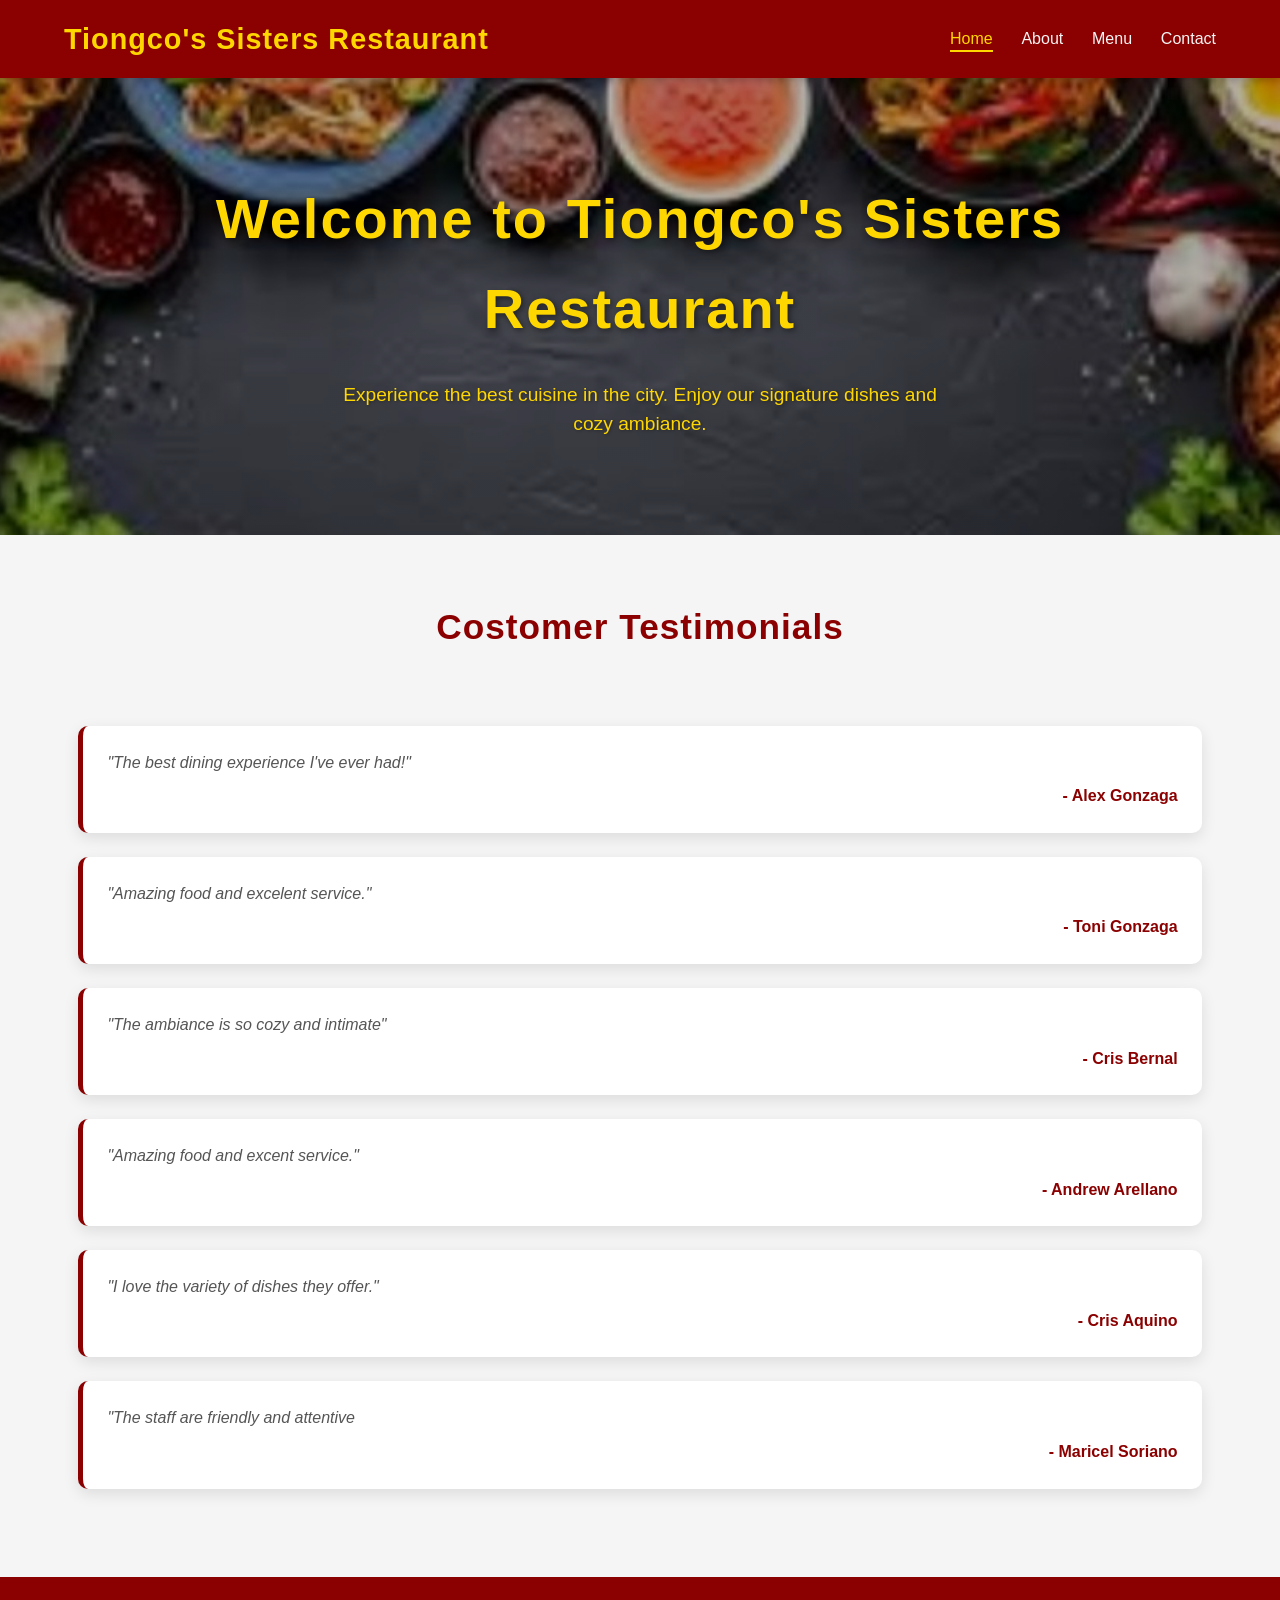
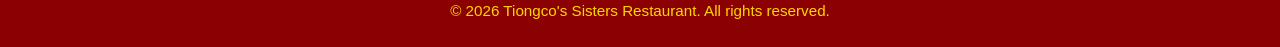
<file: index.html>
<!DOCTYPE html>
<html lang="en">
<head>
    <meta charset="UTF-8" />
    <meta name="viewport" content="width=device-width, initial-scale=1.0">
    <title>Tiongco's Sisters Restaurant</title>
    <link rel="icon" type="image/png" href="./img/images.jpg">
    <link rel="stylesheet"href="./css/styles.css" />
</head>
<body>
    <header>
        <nav class="navbar">
            <div class="container">
                <div class="logo">
                <a href="./index.html">Tiongco's Sisters Restaurant</a>
 </div>
 <ul class="nav-links">
    <li><a href="./index.html" class="active">Home</a></li>
    <li><a href="./about.html">About</a></li>
    <li><a href="./menu.html">Menu</a></li>
    <li><a href="./contact.html">Contact</a>
    </ul> 
    </div>
    </nav>
  </header>
  <main>
    <section class="hero">
        <div class="container">
            <h1>Welcome to Tiongco's Sisters Restaurant</h1>
            <p>
                Experience the best cuisine in the city. Enjoy our signature dishes 
                and cozy ambiance.
         </p>
        </div>
    </section>

    <section class="testimonials">
        <div class="container">
            <h2>Costomer Testimonials</h2>
            <div class="testimonial">
                <p>"The best dining experience I've ever had!"</p>
                <span> - Alex Gonzaga</span>
            </div>
            <div class="testimonial">
                <p>"Amazing food and excelent service."</p>
                <span> - Toni Gonzaga</span>
            </div>
                 <div class="testimonial">
                    <p>"The ambiance is so cozy and intimate"</p>
                    <span> - Cris Bernal</span>
             </div>
             <div class="testimonial">
                <p>"Amazing food and excent service."</p>
                <span> - Andrew Arellano</span>
             </div>
             <div class="testimonial">
                <p>"I love the variety of dishes they offer."</p>
                <span> - Cris Aquino</span>
             </div>
             <div class="testimonial">
                <p>"The staff are friendly and attentive</p>
                <span> - Maricel Soriano</span>
             </div>
            </div>   
           </section>
         </main>
         <footer>
            <div class="container">
                <p>&copy; 2026 Tiongco's Sisters Restaurant. All rights reserved.</p>
            </div>
         </footer>
    </body>
  </html>
</file>
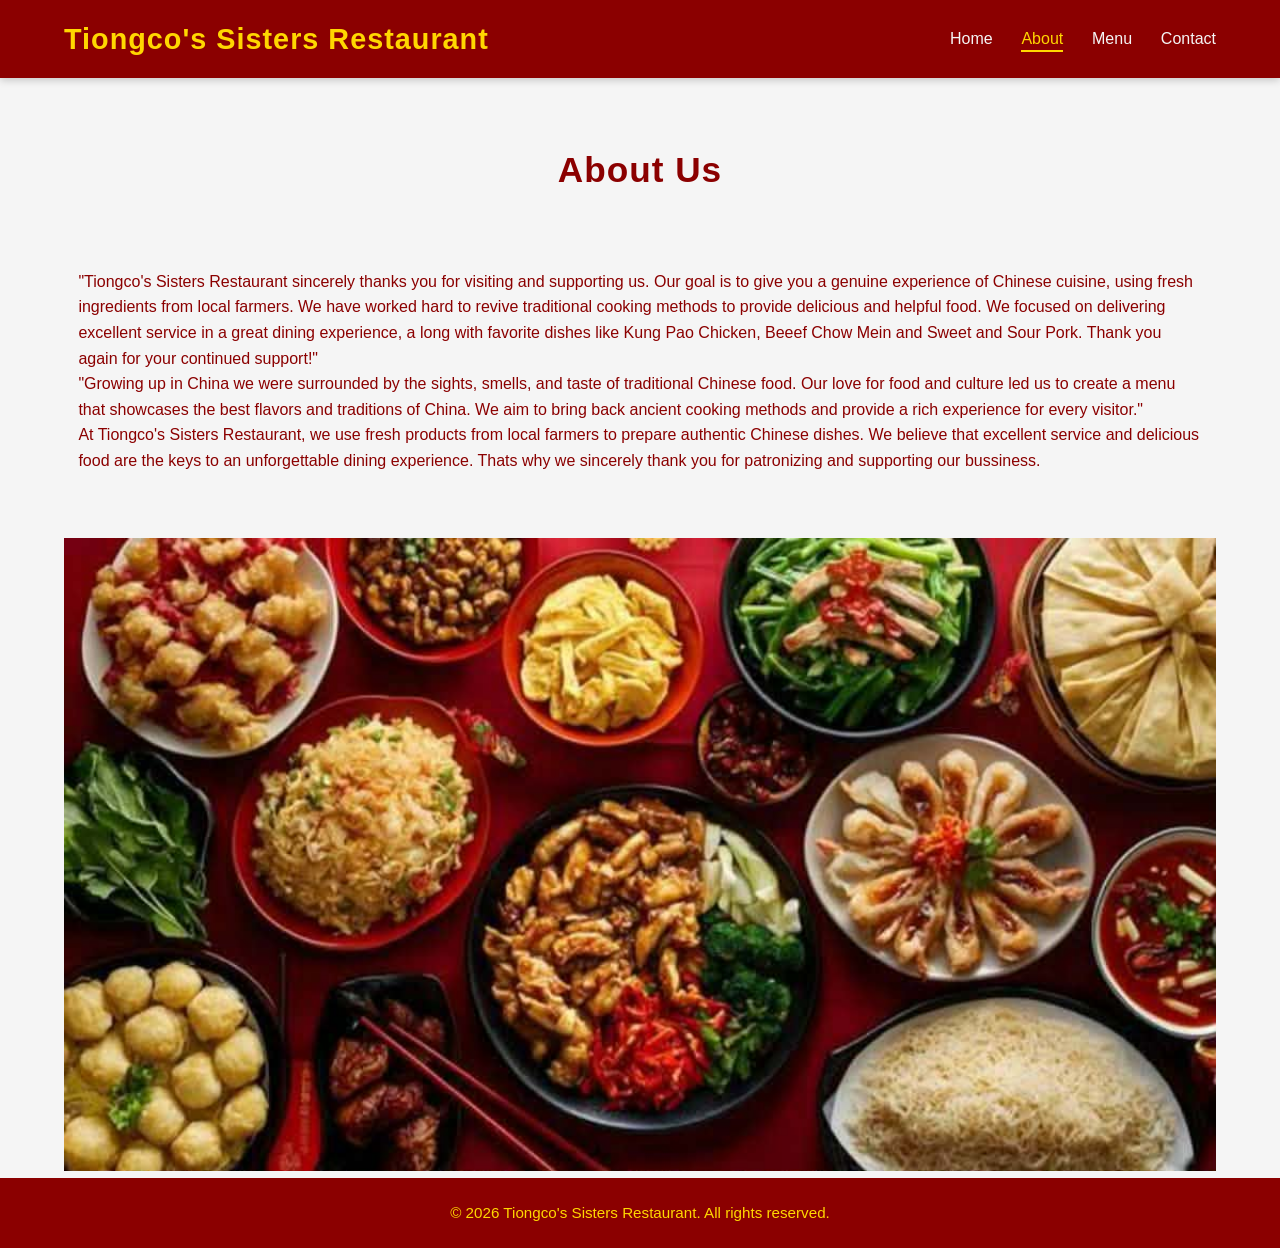
<file: about.html>
<!DOCTYPE html>
<html lang="en">
<head>
    <meta charset="UTF-8">
    <meta name="viewport" content="width=device-width, initial-scale=1.0">
    <title>Tiongco's Sisters Restaurant</title>
    <link rel="icon" type="image/png" href="./img/images.jpg">
    <link rel="stylesheet" href="./css/styles.css"/>
</head>
<body>
    <header>
        <nav class="navbar">
            <div class="container">
                <div class="logo">
                <a href="./index.html">Tiongco's Sisters Restaurant</a>
 </div>
 <ul class="nav-links">
    <li><a href="./index.html">Home</a></li>
    <li><a href="./about.html" class="active">About</a></li>
    <li><a href="./menu.html">Menu</a></li>
    <li><a href="./contact.html">Contact</a>
    </ul> 
    </div>
    </nav>
  </header>
  <main>
  <section class="about">
 <div class="container">
  <h1>About Us</h1>
     <p>
  "Tiongco's Sisters Restaurant sincerely thanks you for visiting and supporting us.
   Our goal is to give you a genuine experience of Chinese cuisine, using fresh
   ingredients from local farmers. We have worked hard to revive traditional cooking 
   methods to provide delicious and helpful food. We focused on delivering excellent service in a great dining experience,
   a long with favorite dishes like Kung Pao Chicken, Beeef Chow Mein and Sweet and Sour Pork.
    Thank you again for your continued support!"
   </p>
    <p>
    "Growing up in China we were surrounded by the sights, smells, and taste
    of traditional Chinese food. Our love for food and culture led 
    us to create a menu that showcases the best flavors and traditions of China.
     We aim to bring back ancient cooking methods and provide a rich experience for every visitor."
     </p>
    <p>
     At Tiongco's Sisters Restaurant, we use fresh products from local farmers to prepare authentic Chinese dishes.
     We believe that excellent service and delicious food are the keys to an unforgettable dining experience.
     Thats why we sincerely thank you for patronizing and supporting our bussiness.
     </p>

     </div>
    </section>
    <section class="banner">
        <div class="container">
            <img
            src="./img/baneer.jpg"
            alt="Tiongco's Sisters Restaurant Banner"
            style="width: 100%; height: auto"
            />

        </div>
    </section>
     </main>
         <footer>
     <div class="container">
     <p>&copy; 2026 Tiongco's Sisters Restaurant. All rights reserved.</p>
            </div>
         </footer>
    </body>
  </html>
</file>
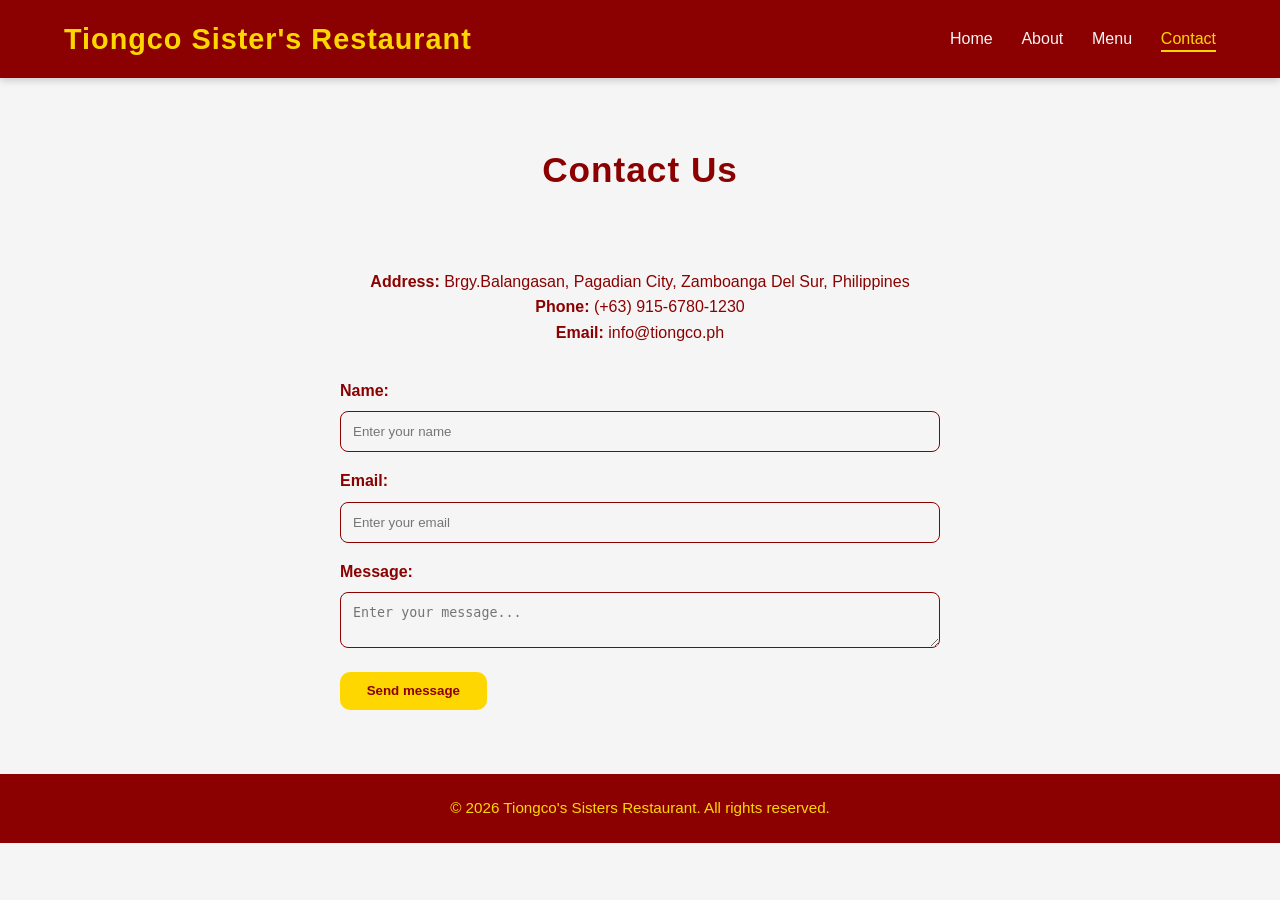
<file: contact.html>
<!DOCTYPE html>
<html lang="en">
<head>
    <meta charset="UTF-8">
    <meta name="viewport" content="width=device-width, initial-scale=1.0">
    <title>Tiongco Sister's Restaurant</title>
    <link rel="icon" type="image/png" href="./img/images.jpg">
    <link rel="stylesheet" href="./css/styles.css"/>
</head>
<body>
    <header>
        <nav class="navbar">
            <div class="container">
                <div class="logo">
                <a href="./index.html">Tiongco Sister's Restaurant</a>
 </div>
 <ul class="nav-links">
    <li><a href="./index.html">Home</a></li>
    <li><a href="./about.html">About</a></li>
    <li><a href="./menu.html">Menu</a></li>
    <li><a href="./contact.html" class="active">Contact</a>
    </ul> 
    </div>
    </nav>
  </header>
  <main>
    <section class="contact">
        <div class="container">
            <h1>Contact Us</h1>
            <div class="contact-details">
                <p>
                    <strong>Address:</strong> Brgy.Balangasan, Pagadian City, Zamboanga Del Sur, Philippines
                </p>
                <p><strong>Phone:</strong> (+63) 915-6780-1230</p>
                <p><strong>Email:</strong> info@tiongco.ph</p>
            </div>
            <form action="#" method="post" class="contact-form">
                <label for="name">Name:</label>
                <input
                type="text"
                name="name"
                id="name"
                placeholder="Enter your name"
                /><br />
                <label for="email">Email:</label>
                <input
                type="email"
                name="email"
                id="email"
                placeholder="Enter your email"
                /><br />
                <label for="message">Message:</label>
                <textarea
                name="message"
                id="message"
                placeholder="Enter your message..."
                ></textarea>
                <br />
                <button type="submit">Send message</button>
            </form>
        </div>
    </section>
       </main>
         <footer>
            <div class="container">
                <p>&copy; 2026 Tiongco's Sisters Restaurant. All rights reserved.</p>
            </div>
         </footer>
    </body>
  </html>
</file>
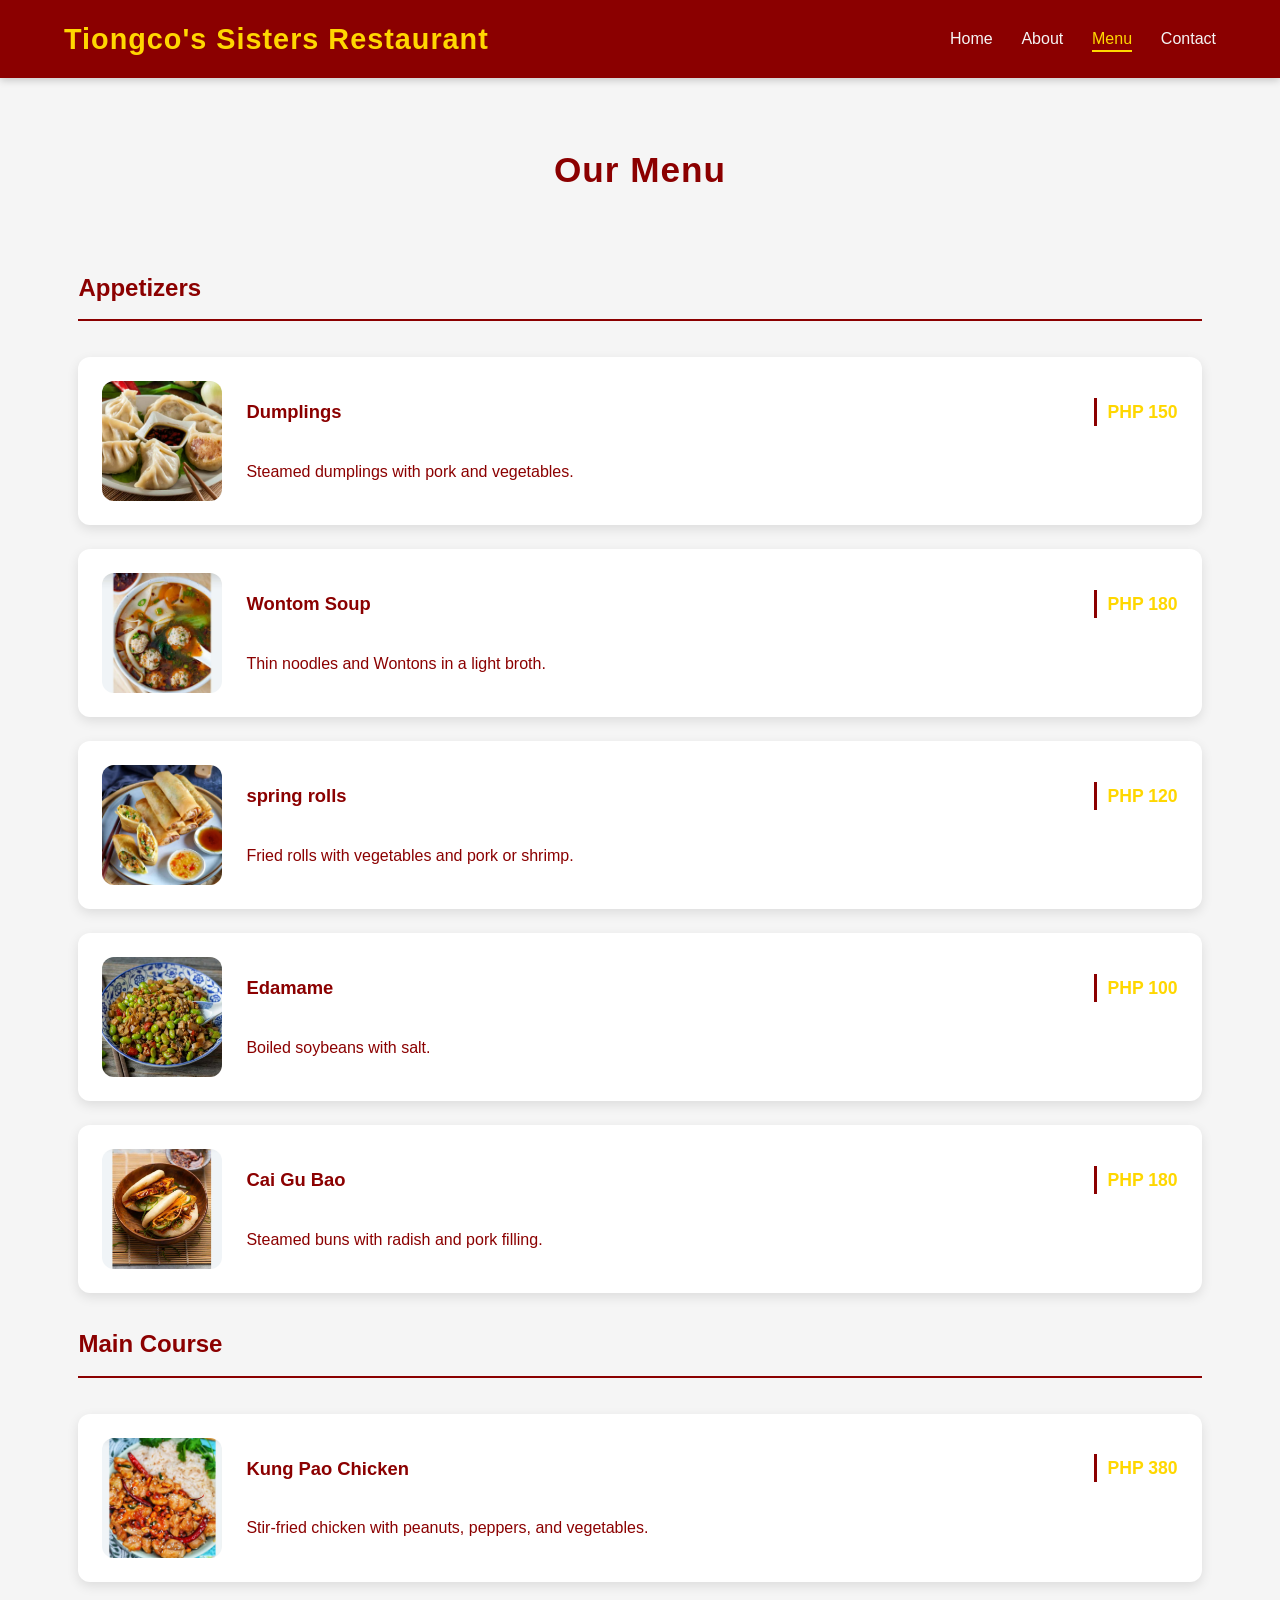
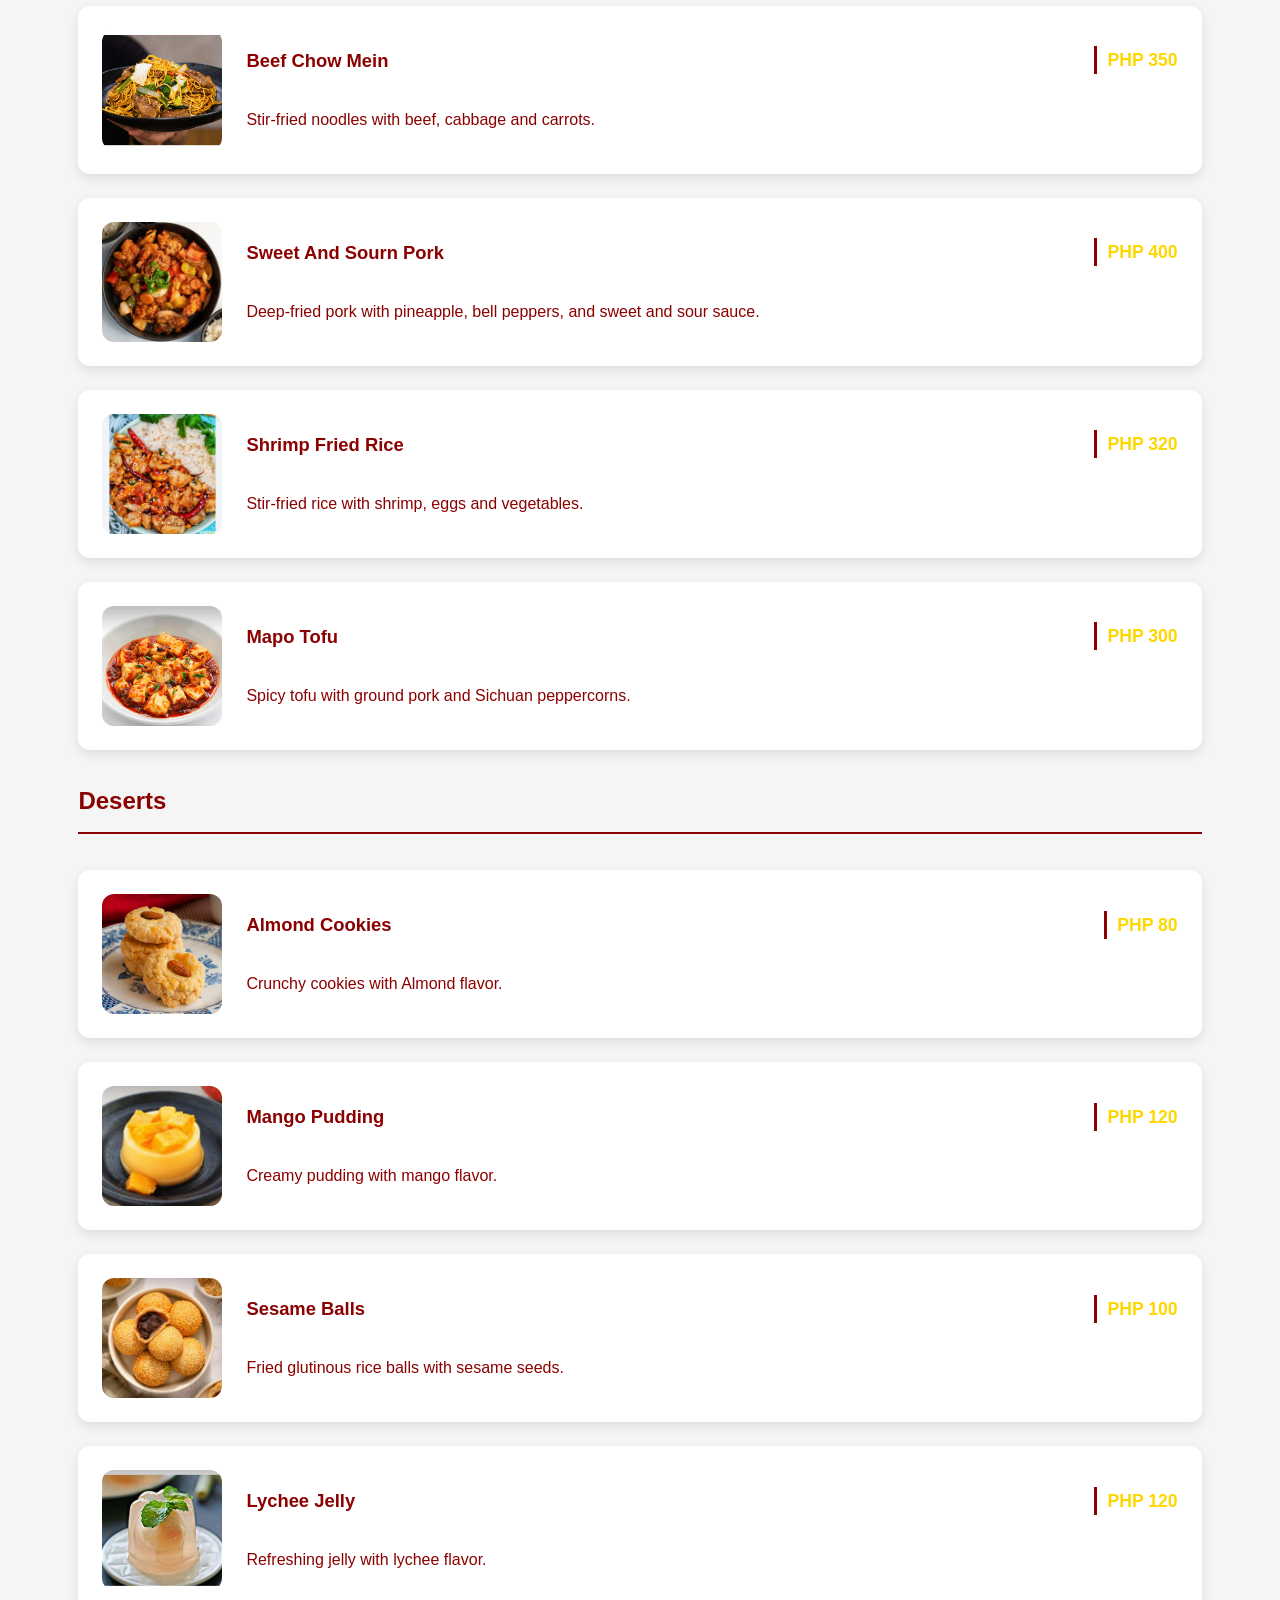
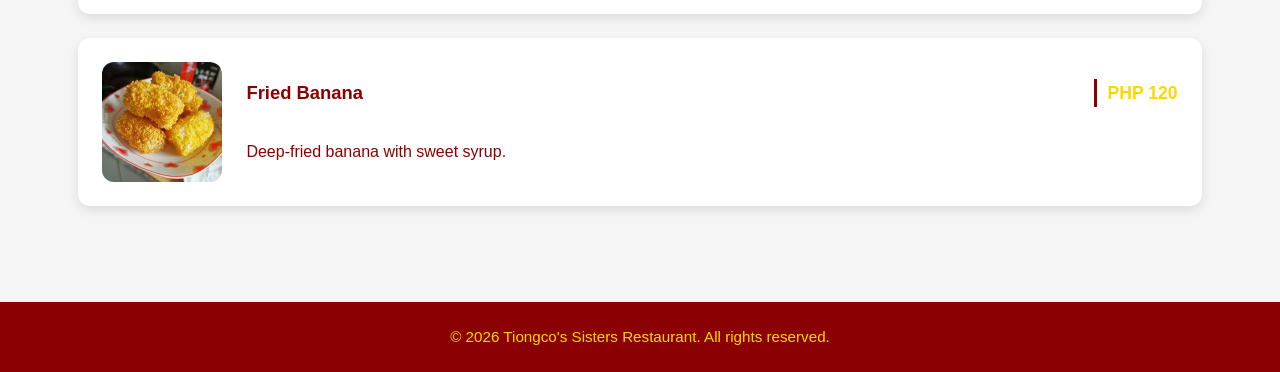
<file: menu.html>
<!DOCTYPE html>
<html lang="en">
<head>
    <meta charset="UTF-8">
    <meta name="viewport" content="width=device-width, initial-scale=1.0">
    <title>Tiongco Sister's Restaurant</title>
    <link rel="icon" type="image/png" href="./img/images.jpg">
    <link rel="stylesheet" href="./css/styles.css"/>
</head>
<body>
    <header>
        <nav class="navbar">
            <div class="container">
                <div class="logo">
                <a href="./index.html">Tiongco's Sisters Restaurant</a>
            </div>
            <ul class="nav-links">
              <li><a href="./index.html">Home</a></li>
              <li><a href="./about.html">About</a></li>
              <li><a href="./menu.html" class="active">Menu</a></li>
              <li><a href="./contact.html">Contact</a>
            </ul> 
            </div>
        </nav>
    </header>
  <main>
    <section class="menu">
        <div class="container">
            <h1>Our Menu</h1>
            <div class="menu-section">
                <h2>Appetizers</h2>
                <ul>
                    <li>
                        <img 
                        class="dish-img" 
                        src="./img/1.jpg" 
                        alt="dumplings" 
                        />
                        <div class="details">
                           <div class="title-row">
                           <span class="dish">Dumplings</span>
                            <span class="price">PHP 150</span> 
                           </div>
                           <p>
                            Steamed dumplings with pork and vegetables.
                           </p>
                        </div>
                    </li>
                    <li>
                        <img 
                        class="dish-img" 
                        src="./img/2.jpg" 
                        alt="Wontom Soup" 
                        />
                        <div class="details">
                        <div class="title-row">
                        <span class="dish">Wontom Soup</span>
                        <span class="price">PHP 180</span>
                    </div>  
                        <p>
                            Thin noodles and Wontons in a light broth.
                        </p>
                    </div>
                    </li>
                    <li>
                        <img 
                        class="dish-img" 
                        src="./img/4.jpg" 
                        alt="Spring rolls" 
                        />
                        <div class="details">
                         <div class="title-row">
                          <span class="dish">spring rolls</span>
                         <span class="price">PHP 120</span>  
                         </div>
                         <p>
                         Fried rolls with vegetables and pork or shrimp.   
                         </p>
                    </div>
                    </li>
                    <li>
                        <img 
                        class="dish-img" 
                        src="./img/3.jpg" 
                        alt="edamame" 
                        />
                        <div class="details">
                            <div class="title-row">
                             <span class="dish">Edamame</span>
                            <span class="price">PHP 100</span>   
                            </div>
                            <p>
                              Boiled soybeans with salt.  
                            </p>
                        </div>
                    </li>
                    <li>
                        <img 
                        class="dish-img" 
                        src="./img/5.jpg" 
                        alt="cai gu bao" 
                        />
                        <div class="details">
                            <div class="title-row">
                            <span class="dish">Cai Gu Bao</span>
                            <span class="price">PHP 180</span>    
                            </div>
                            <p>
                              Steamed buns with radish and pork filling. 
                            </p>
                        </div>
                    </li>
                </ul>
            </div>
            <div class="menu-section">
                <h2>Main Course</h2>
                <ul>
                    <li>
                        <img 
                        class="dish-img" 
                        src="./img/6.jpg" 
                        alt="Kung Pao chicken"
                        />
                        <div class="details">
                            <div class="title-row">
                            <span class="dish">Kung Pao Chicken</span>
                            <span class="price">PHP 380</span>    
                            </div>
                            <p>
                              Stir-fried chicken with peanuts, peppers, and vegetables. 
                            </p>
                        </div>
                    </li>
                    <li>
                        <img 
                        class="dish-img" 
                        src="./img/7.jpg" 
                        alt="Beef Chow Mein" 
                        />
                        <div class="details">
                            <div class="title-row">
                            <span class="dish">Beef Chow Mein</span>
                            <span class="price">PHP 350</span>    
                            </div>
                            <p>
                              Stir-fried noodles with beef, cabbage and carrots.  
                            </p>
                        </div>
                    </li>
                    <li>
                        <img 
                        class="dish-img" 
                        src="./img/8.jpg" 
                        alt="Sweet and sour pork" 
                        />
                        <div class="details">
                            <div class="title-row">
                            <span class="dish">Sweet And Sourn Pork</span>
                            <span class="price">PHP 400</span>     
                            </div>
                            <p>
                                Deep-fried pork with pineapple, bell peppers, and sweet and sour sauce. 
                            </p>
                        </div>
                    </li>
                    <li>
                        <img 
                        class="dish-img" 
                        src="./img/9.jpg" 
                        alt="shrimp Fried Rice" 
                        />
                        <div class="details">
                          <div class="title-row">
                            <span class="dish">Shrimp Fried Rice</span>
                        <span class="price">PHP 320</span> 
                          </div>   
                           <p> 
                            Stir-fried rice with shrimp, eggs and vegetables.
                        </p> 
                        </div>
                    </li>
                    <li>
                        <img 
                        class="dish-img" 
                        src="./img/10.jpg" 
                        alt="Mapo Tofu" 
                        />
                        <div class="details">
                          <div class="title-row">
                          <span class="dish">Mapo Tofu</span>
                        <span class="price">PHP 300</span>   
                        </div>  
                         <p>
                            Spicy tofu with ground pork and Sichuan peppercorns.
                        </p>
                        </div>
                    </li>
                </ul>
            </div>
            <div class="menu-section">
                <h2>Deserts</h2>
                <ul>
                    <li>
                        <img 
                        class="dish-img"
                        src="./img/11.jpg" 
                        alt="Almond cookies" 
                        />
                        <div class="details">
                          <div class="title-row">
                           <span class="dish">Almond Cookies</span>
                        <span class="price">PHP 80</span> 
                          </div>   
                         <p>
                            Crunchy cookies with Almond flavor.
                        </p>
                         </div>
                    </li>
                    <li>
                        <img 
                        class="dish-img" 
                        src="./img/12.jpg" 
                        alt="Mango pudding" 
                        />
                        <div class="details">
                         <div class="title-row">
                          <span class="dish">Mango Pudding</span>
                        <span class="price">PHP 120</span>   
                         </div>   
                           <p> 
                            Creamy pudding with mango flavor.
                        </p> 
                        </div>
                    </li>
                    <li>
                        <img 
                        class="dish-img"
                        src="./img/13.jpg"
                        alt="sesame balls"
                        />
                        <div class="details">
                          <div class="title-row">
                             <span class="dish">Sesame Balls</span>
                        <span class="price">PHP 100</span>  
                          </div>  
                           <p>
                             Fried glutinous rice balls with sesame seeds.
                            </p> 
                        </div>
                    </li>
                    <li>
                        <img
                          class="dish-img"
                          src="./img/14.jpg"
                          alt="Lychee jelly"
                        />
                         <div class="details">
                           <div class="title-row">
                              <span class="dish">Lychee Jelly</span>
                              <span class="price">PHP 120</span>    
                            </div>
                            <p>
                            Refreshing jelly with lychee flavor.
                            </p>  
                        </div>
                    </li>
                    <li>
                        <img
                        class="dish-img"
                        src="./img/15.jpg"
                        alt="Fried banana"
                        />
                        <div class="details">
                        <div class="title-row">
                        <span class="dish">Fried Banana</span>
                        <span class="price">PHP 120</span>  
                        </div>
                        <p>
                            Deep-fried banana with sweet syrup.
                        </p>    
                        </div>
                    </li>
                </ul>
            </div>
        </div>

    </section>
      </main>
         <footer>
            <div class="container">
                <p>&copy; 2026 Tiongco's Sisters Restaurant. All rights reserved.</p>
            </div>
         </footer>
    </body>
  </html>
</file>
<file: css/styles.css>
*{
    margin: 0;
    padding: 0;
    box-sizing: border-box;
}

body {
    font-family: 'Poppins', Arial, Helvetica, sans-serif;
    line-height: 1.6;
    color: #8B0000; /* Primary text */
    background-color: #F5F5F5; /* Accent background */
}

.container {
    width: 90%;
    max-width: 1200px;
    margin: 0 auto;
}

/* Navbar */
.navbar {
    background-color: #8B0000; /* Primary */
    padding: 1em 0;
    box-shadow: 0 2px 8px rgba(0,0,0,0.2);
    position: sticky;
    top: 0;
    z-index: 100;
}

.navbar .container {
    display: flex;
    align-items: center;
    justify-content: space-between;
}

.navbar .logo a {
    color: #FFD700; /* Secondary */
    text-decoration: none;
    font-size: 1.8em;
    font-weight: 700;
    letter-spacing: 1px;
}

.navbar .nav-links {
    list-style: none;
    display: flex;
    gap: 1.8em;
}

.navbar .nav-links a {
    color: #F5F5F5; /* Accent */
    text-decoration: none;
    font-weight: 500;
    position: relative;
    transition: color 0.3s ease;
}

.navbar .nav-links a::after {
    content: '';
    position: absolute;
    width: 0;
    height: 2px;
    background: #FFD700; /* Secondary */
    left: 0;
    bottom: -5px;
    transition: width 0.3s;
}

.navbar .nav-links a:hover::after,
.navbar .nav-links a.active::after {
    width: 100%;
}

.navbar .nav-links a:hover,
.navbar .nav-links a.active {
    color: #FFD700;
}

/* Hero Section */
.hero {
    background: linear-gradient(rgba(0,0,0,0.3), rgba(0,0,0,0.3)), url("../img/hero.jpg") no-repeat center center/cover fixed;
    padding: 6em 1em;
    color: #FFD700;
    text-align: center;
}

.hero h1 {
    font-size: 3.5em;
    font-weight: 700;
    margin-bottom: 0.5em;
    letter-spacing: 2px;
    text-shadow: 2px 2px 6px rgba(0,0,0,0.5);
}

.hero p {
    font-size: 1.2em;
    max-width: 600px;
    margin: 0 auto;
    line-height: 1.5;
    text-shadow: 1px 1px 3px rgba(0,0,0,0.3);
}

/* Sections */
.about,
.menu,
.contact,
.testimonials {
    padding: 4em 1em;
}

/* Section Headings */
.about h1,
.menu h1,
.contact h1,
.testimonials h2 {
    text-align: center;
    margin-bottom: 2em;
    color: #8B0000; /* Primary */
    font-size: 2.2em;
    letter-spacing: 1px;
}

/* Testimonials */
.testimonials {
    background: #F5F5F5; /* Accent */
}

.testimonials .testimonial {
    margin-bottom: 1.5em;
    padding: 1.5em;
    border-left: 5px solid #8B0000; /* Primary */
    background: #FFFFFF; /* Accent */
    border-radius: 10px;
    box-shadow: 0 5px 15px rgba(0,0,0,0.1);
    transition: transform 0.3s ease;
}

.testimonials .testimonial:hover {
    transform: translateY(-5px);
}

.testimonials .testimonial p {
    font-style: italic;
    color: #555;
}

.testimonials .testimonial span {
    display: block;
    margin-top: 0.5em;
    font-weight: bold;
    text-align: right;
    color: #8B0000; /* Primary */
}

/* Menu Cards */
.menu-section {
    margin-bottom: 2em;
}

.menu-section h2 {
    border-bottom: 2px solid #8B0000; /* Primary */
    padding-bottom: 0.5em;
    margin-bottom: 1.5em;
    color: #8B0000;
}

.menu-section ul {
    list-style: none;
}

.menu-section li {
    display: flex;
    flex-direction: row;
    align-items: flex-start;
    background: #FFFFFF; /* Accent */
    padding: 1.5em;
    border-radius: 12px;
    box-shadow: 0 4px 12px rgba(0,0,0,0.1);
    margin-bottom: 1.5em;
    transition: transform 0.3s ease, box-shadow 0.3s ease;
}

.menu-section li:hover {
    transform: translateY(-5px);
    box-shadow: 0 8px 20px rgba(0,0,0,0.15);
}

.menu-section .dish-img {
    width: 120px;
    height: 120px;
    object-fit: cover;
    border-radius: 12px;
    margin-right: 1.5em;
    flex-shrink: 0;
}

.menu-section .details {
    flex: 1;
    display: flex;
    flex-direction: column;
    margin-top: 1em;
}

.menu-section .details .title-row {
    display: flex;
    flex-direction: row;
    justify-content: space-between;
    align-items: center;
    margin-bottom: 2em;
}

.menu-section .dish {
    font-weight: 700;
    color: #8B0000; /* Primary */
    font-size: 1.15em;
}

.menu-section .price {
    color: #FFD700; /* Secondary */
    font-weight: 700;
    font-size: 1.1em;
    border-left: 3px solid #8B0000; /* Primary accent */
    padding-left: 0.6em;
    transition: color 0.3s ease;
}

.menu-section li:hover .price {
    color: #FFC700; /* Slightly darker gold on hover */
}

/* Contact Form */
.contact-details {
    margin-bottom: 2em;
    text-align: center;
}

.contact-form {
    max-width: 600px;
    margin: 0 auto;
}

.contact-form label {
    display: block;
    margin-bottom: 0.5em;
    font-weight: 600;
    color: #8B0000; /* Primary */
}

.contact-form input,
.contact-form textarea {
    width: 100%;
    padding: 0.9em;
    margin-bottom: 1.2em;
    border: 1px solid #8B0000; /* Primary */
    border-radius: 8px;
    background: #F5F5F5; /* Accent */
    transition: border 0.3s ease, box-shadow 0.3s ease;
}

.contact-form input:focus,
.contact-form textarea:focus {
    border-color: #FFD700; /* Secondary */
    box-shadow: 0 0 5px rgba(255,215,0,0.5);
    outline: none;
}

.contact-form button {
    display: inline-block;
    background: #FFD700; /* Secondary */
    color: #8B0000; /* Primary */
    border: none;
    padding: 0.85em 2em;
    cursor: pointer;
    border-radius: 10px;
    font-weight: 600;
    transition: background 0.3s ease, transform 0.2s ease;
}

.contact-form button:hover {
    background: #FFC700;
    transform: translateY(-2px);
}

/* Footer */
footer { 
    background: #8B0000; /* Primary */
    color: #FFD700; /* Secondary */
    text-align: center;
    padding: 1.5em 0;
    font-size: 0.95em;
}

footer p {
    margin: 0;
}
</file>
